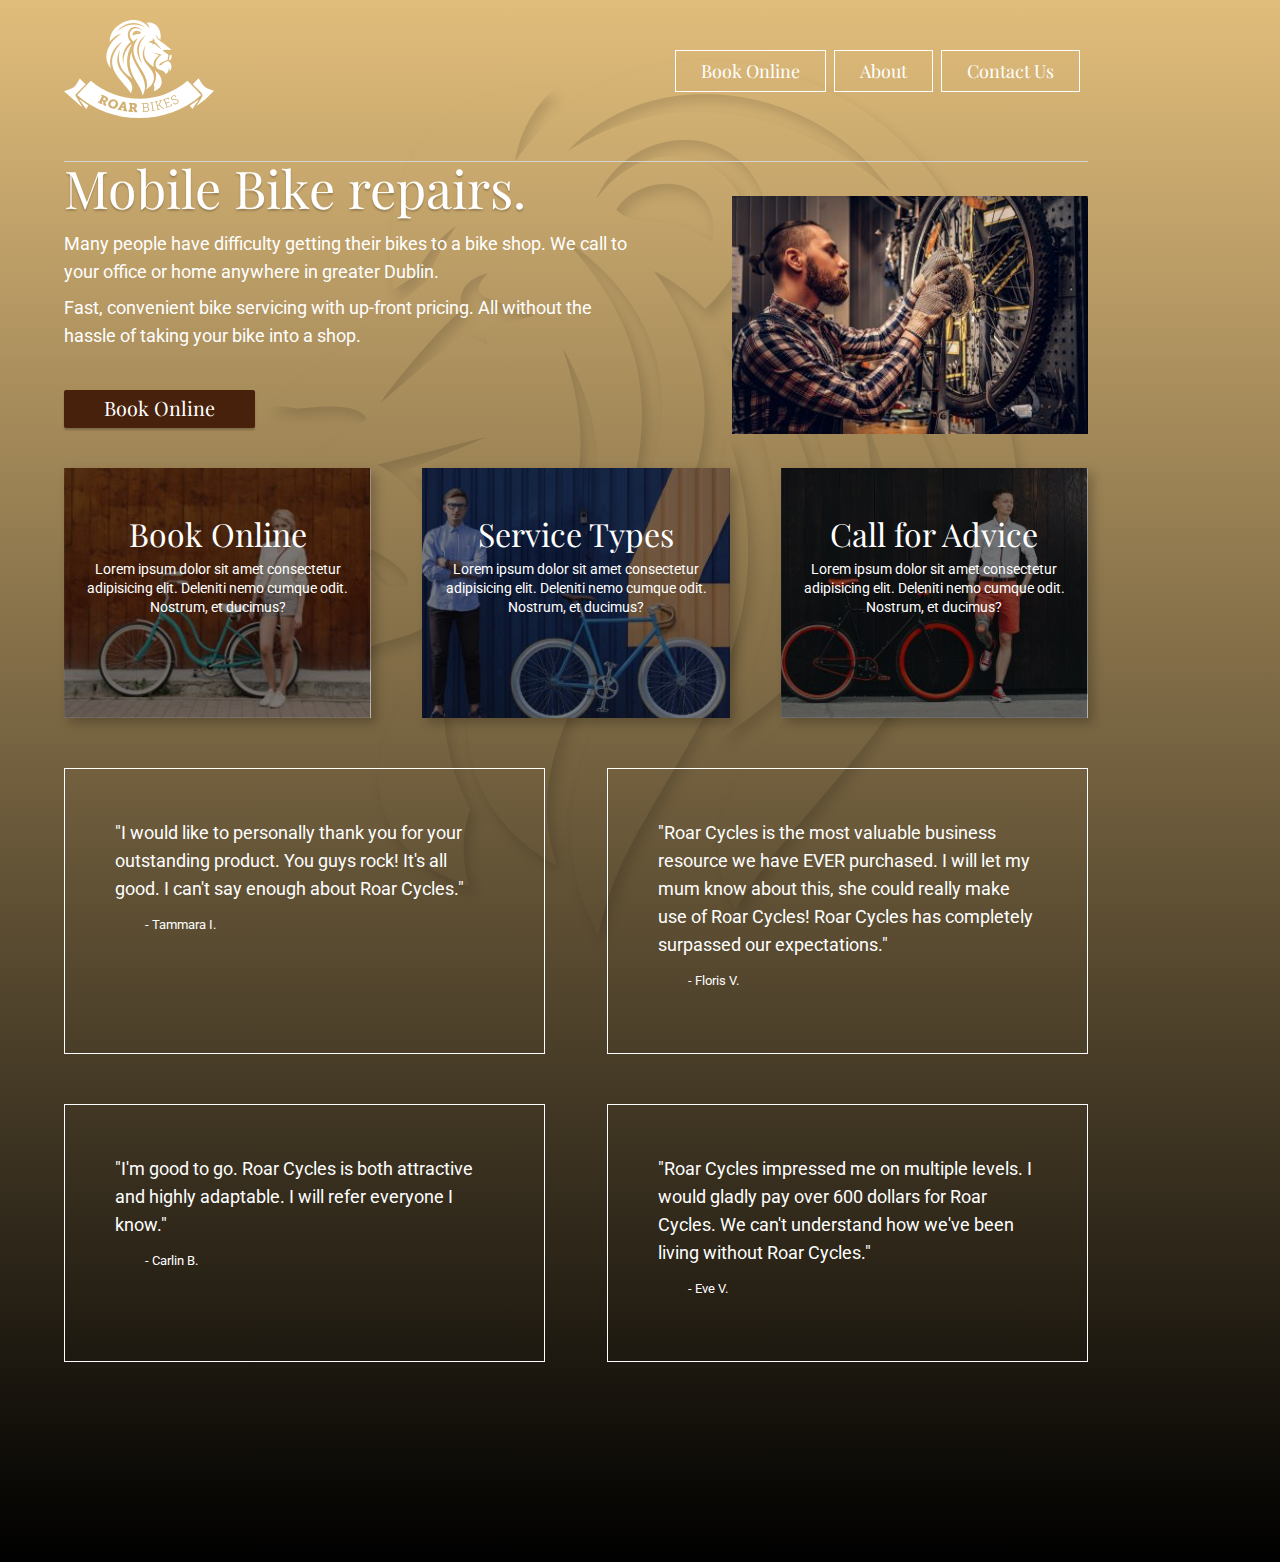
<file: index.html>
<!DOCTYPE html>
<html lang="en">
<head>
    <meta charset="UTF-8">
    <meta name="viewport" content="width=device-width, initial-scale=1.0">
    <meta http-equiv="X-UA-Compatible" content="ie=edge">
    <title>Roar Cycle - Bike Repairs in Dublin</title>

    <!-- This is Eric Meyers CSS reset -->
    <link rel="stylesheet" href="css-reset.css">

    <!-- This is my own style sheet -->
    <link rel="stylesheet" href="style.css">
    <link href="https://fonts.googleapis.com/css?family=Playfair+Display|Roboto:300&display=swap" rel="stylesheet">
    <link rel="stylesheet" href="https://use.fontawesome.com/releases/v5.8.2/css/all.css" integrity="sha384-oS3vJWv+0UjzBfQzYUhtDYW+Pj2yciDJxpsK1OYPAYjqT085Qq/1cq5FLXAZQ7Ay" crossorigin="anonymous">


</head>
<body>
    <div class="container">
        <header>
            <div class="logo">
                <a id="homepage" href="index.html">
                    <img src="logo-roar-bikes.svg" alt="Logo for Bike Repair shop Roar Bikes">
                </a>
            </div>

            <nav>
                    <a class="navbutton" href="#">Book Online</a>
                        <div class="newbox">
                            <div class="dropdown">
                                <div class="drop-button"><a href="#">Onsite Service</a></div>
                                <div class="drop-button"><a href="#">Parts Delivery</a></div>
                                <div class="drop-button"><a href="#">Request Callback</a></div>
                            </div>
                        </div>
                    <a class="navbutton" href="#">About</a>
                    <a class="navbutton" href="contact-us.html">Contact Us</a>
                
            </nav>
        </header>
        


        <main>
            <div class="herobox1">
    
              <h1>Mobile Bike repairs.</h1>
                <p>Many people have difficulty getting their bikes to a bike shop. We call to your office or home anywhere in greater Dublin.</p>
                <p class="mrgn-btm"> Fast, convenient bike servicing with up-front pricing. All without the hassle of taking your bike into a shop.</p>
                <a href="test-page.html" class="mybutton mrgn-btm">Book Online</a>
            </div>
            <div class="herobox2">
                <img src="image-bike-repair-service.jpg" alt="person servicing a bike in dublin">
            </div>
        </main>



        <div class="cards">
            <div class="card1">
                <a href="#">
                    <i class="fas fa-motorcycle"></i>
                    <h2>Book Online</h2>
                    <p>Lorem ipsum dolor sit amet consectetur adipisicing elit. Deleniti nemo cumque odit. Nostrum, et ducimus?</p>
                </a>
            </div>
            <div class="card2">
                <a href="http://www.byol.me">
                    <i class="fas fa-cog"></i>
                    <h2>Service Types</h2>
                    <p>Lorem ipsum dolor sit amet consectetur adipisicing elit. Deleniti nemo cumque odit. Nostrum, et ducimus?</p>
                </a>
            </div>
            <div class="card3">
                <a href="#">
                    <i class="fas fa-phone"></i>
                    <h2>Call for Advice</h2>
                    <p>Lorem ipsum dolor sit amet consectetur adipisicing elit. Deleniti nemo cumque odit. Nostrum, et ducimus?</p>
                </a>
            </div>
        </div>


        <div class="testimonials">
        
            <div class="tbox">
                <p>"I would like to personally thank you for your outstanding product. You guys rock! It's all good. I can't say enough about Roar Cycles."</p>
                <p>- Tammara I.</p>
            </div>
        
            <div class="tbox">
                <p>"Roar Cycles is the most valuable business resource we have EVER purchased. I will let my mum know about this, she could really make use of Roar Cycles! Roar Cycles has completely surpassed our expectations."</p>
                <p>- Floris V.</p>
            </div>
        
        
            <div class="tbox">
                <p>"I'm good to go. Roar Cycles is both attractive and highly adaptable. I will refer everyone I know."</p>
                <p>- Carlin B.</p>
            </div>


            <div class="tbox">
                <p>"Roar Cycles impressed me on multiple levels. I would gladly pay over 600 dollars for Roar Cycles. We can't understand how we've been living without Roar Cycles."</p>
                <p>- Eve V.</p>
            </div>

        </div>


    </div>
</body>
</html>
</file>
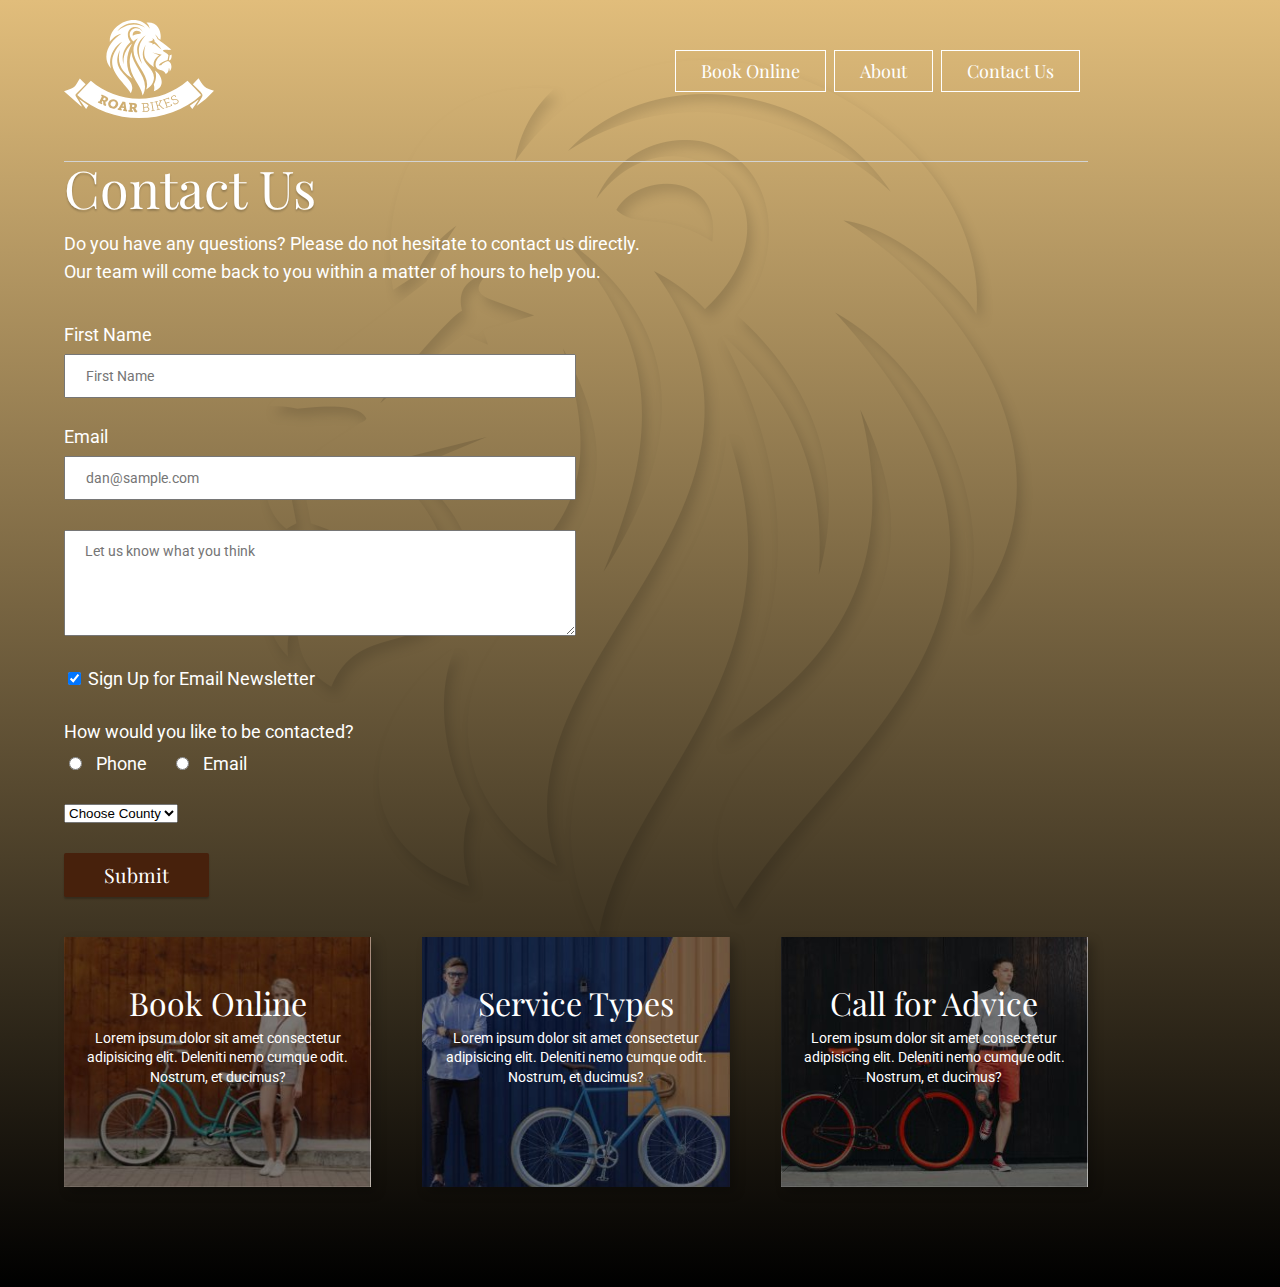
<file: contact-us.html>
<!DOCTYPE html>
<html lang="en">
<head>
    <meta charset="UTF-8">
    <meta name="viewport" content="width=device-width, initial-scale=1.0">
    <meta http-equiv="X-UA-Compatible" content="ie=edge">
    <title>Roar Cycle - Contact Us Details Address Phone Number</title>
    <meta name="description" content="Contact details for Roar - 57 Moyglare Abbey, Dublin, w23c1k2. Phone +353 5465481">

    <!-- This is Eric Meyers CSS reset -->
    <link rel="stylesheet" href="css-reset.css">

    <!-- This is my own style sheet -->
    <link rel="stylesheet" href="style.css">
    <link href="https://fonts.googleapis.com/css?family=Playfair+Display|Roboto:300&display=swap" rel="stylesheet">
    <link rel="stylesheet" href="https://use.fontawesome.com/releases/v5.8.2/css/all.css" integrity="sha384-oS3vJWv+0UjzBfQzYUhtDYW+Pj2yciDJxpsK1OYPAYjqT085Qq/1cq5FLXAZQ7Ay" crossorigin="anonymous">


</head>
<body>
    <div class="container">
        <header>
                <div class="logo">
                        <a href="index.html">
                            <img src="logo-roar-bikes.svg" alt="Logo for Bike Repair shop Roar Bikes">
                        </a>
                    </div>

            <nav>


                <div class="navbutton">
                    <a href="#">Book Online</a>



                    <div class="newbox">
                        <div class="dropdown">
                            <div class="navbutton"><a href="#book-online">Onsite Service</a></div>
                            <div class="navbutton"><a href="#book-online">Parts Delivery</a></div>
                            <div class="navbutton"><a href="#book-online">Request Callback</a></div>
                        </div>
                    </div>


                    
                </div>

                <div class="navbutton">
                    <a href="#">About</a>
                </div>
                
                <div class="navbutton">
                    <a href="contact-us.html">Contact Us</a>
                </div>


            </nav>
        </header>
        


        <div class="main">

            <h1>Contact Us</h1>
            <p>Do you have any questions? Please do not hesitate to contact us directly.<br> Our team will come back to you within a matter of hours to help you.</p>

            <form action="mail.php" method="post">

                <div class="inputwrapper">
                    <label for="name" class="newline" >First Name</label>
                    <input type="text" name="name" id="name" placeholder="First Name">
                </div>

                <div class="inputwrapper">
                    <label for="email" class="newline">Email</label>
                    <input type="email" name="email" id="email" placeholder="dan@sample.com">
                </div>

                <div class="inputwrapper">
                    <textarea name="message" id="message" cols="100" rows="5" placeholder="Let us know what you think"></textarea>
                </div>

                <div class="inputwrapper">
                    <input type="checkbox" name="emailsub" id="emailsub" value="yes-sign-me-up" checked>
                    <label for="emailsub">Sign Up for Email Newsletter</label>

                </div>

                <div class="inputwrapper">

                    <p>How would you like to be contacted?</p>
                    <input type="radio" name="contact-pref" id="phone" value="phone">
                    <label for="phone" class="margin-right-a">Phone</label>
                    
                    <input type="radio" name="contact-pref" id="email2" value="Email">
                    <label for="email2">Email</label>

                </div>
                

                <div class="inputwrapper">

                    <select name="county" id="county">

                        <option value="Not-Chosen">Choose County</option>
                        <option value="Limerick">Limerick</option>
                        <option value="Galway">Galway</option>
                        <option value="Dublin">Dublin</option>

                    </select>


                </div>

                <input type="submit" value="Submit" class="mybutton">

            </form>


        </div>



        <div class="cards">
            
            <div class="card1">
                <a href="#">
                    <i class="fas fa-motorcycle"></i>
                    <a id="book-online"></a>
                    <h2>Book Online</h2>
                    <p>Lorem ipsum dolor sit amet consectetur adipisicing elit. Deleniti nemo cumque odit. Nostrum, et ducimus?</p>
                </a>
            </div>
            <div class="card2">
                <a href="http://www.byol.me">
                    <i class="fas fa-cog"></i>
                    <h2>Service Types</h2>
                    <p>Lorem ipsum dolor sit amet consectetur adipisicing elit. Deleniti nemo cumque odit. Nostrum, et ducimus?</p>
                </a>
            </div>
            <div class="card3">
                <a href="#">
                    <i class="fas fa-phone"></i>
                    <h2>Call for Advice</h2>
                    <p>Lorem ipsum dolor sit amet consectetur adipisicing elit. Deleniti nemo cumque odit. Nostrum, et ducimus?</p>
                </a>
            </div>
        </div>


        <!--<div class="testimonials">
        
            <div class="tbox">
                <p>"I would like to personally thank you for your outstanding product. You guys rock! It's all good. I can't say enough about Roar Cycles."</p>
                <p>- Tammara I.</p>
            </div>
        
            <div class="tbox">
                <p>"Roar Cycles is the most valuable business resource we have EVER purchased. I will let my mum know about this, she could really make use of Roar Cycles! Roar Cycles has completely surpassed our expectations."</p>
                <p>- Floris V.</p>
            </div>
        
        
            <div class="tbox">
                <p>"I'm good to go. Roar Cycles is both attractive and highly adaptable. I will refer everyone I know."</p>
                <p>- Carlin B.</p>
            </div>


            <div class="tbox">
                <p>"Roar Cycles impressed me on multiple levels. I would gladly pay over 600 dollars for Roar Cycles. We can't understand how we've been living without Roar Cycles."</p>
                <p>- Eve V.</p>
            </div>

        </div>-->


    </div>
</body>
</html>
</file>
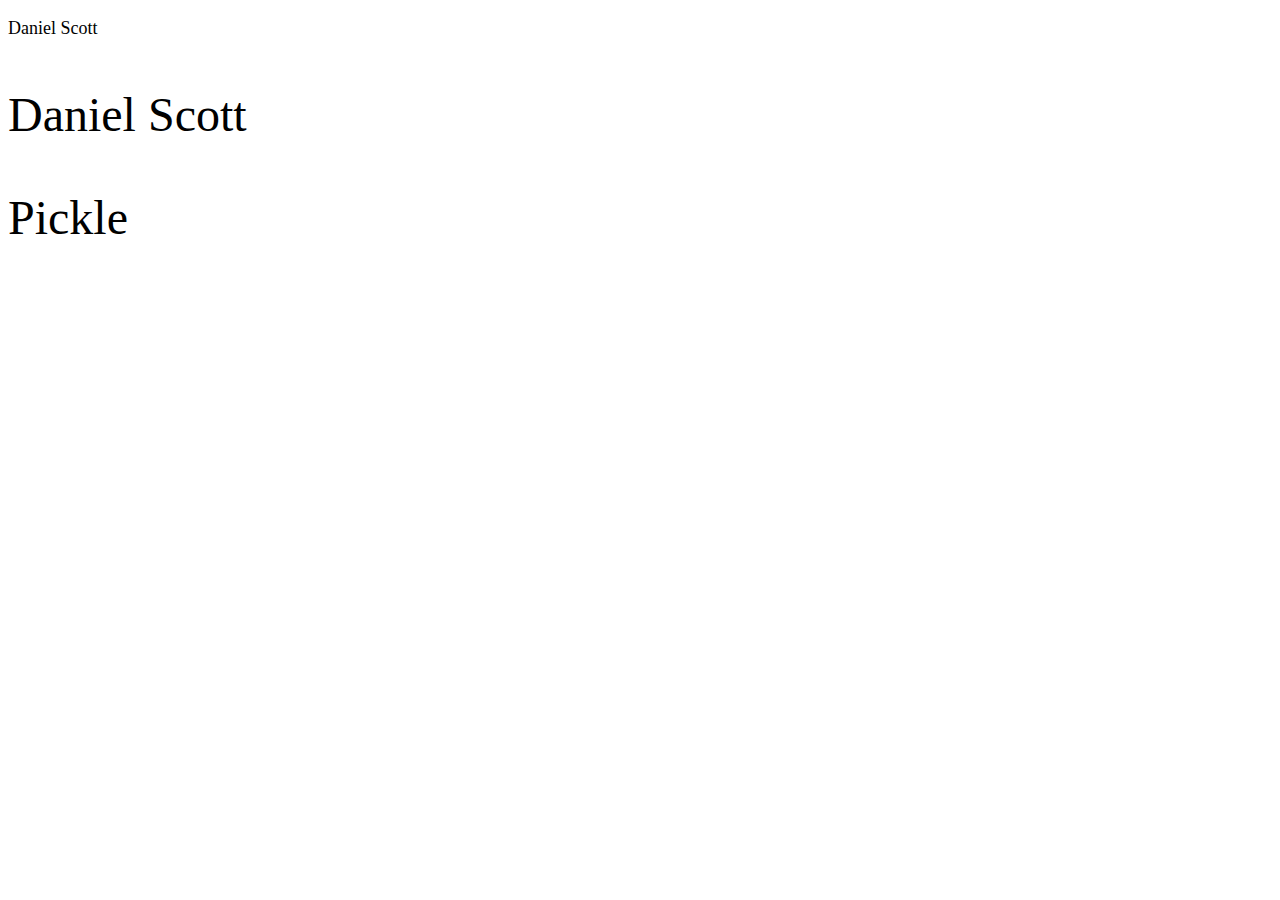
<file: fontcraziness.html>
<!DOCTYPE html>
<html lang="en">
<head>
    <meta charset="UTF-8">
    <meta name="viewport" content="width=device-width, initial-scale=1.0">
    <meta http-equiv="X-UA-Compatible" content="ie=edge">
    <title>Document</title>
    <style>
        .badsize {
            font-size: 18px;
        }

        .goodsize {
            font-size: 3rem;
        }
    
        .mybox {
            font-size: 2em;
        }
    </style>



</head>
<body>
    <p class="badsize">Daniel Scott</p>
    <p class="goodsize">Daniel Scott</p>
    <div class="mybox">    
        <p class="goodsize">Pickle</p>
    </div>
</body>
</html>
</file>
<file: style.css>
html {
    background-image: linear-gradient(#e1bd7b, #000);
}

body {
    background-image: url(image-lion-background.png);
    background-position: top center; 
    background-repeat: no-repeat;
     font-family: 'Roboto', sans-serif;
    color: white;
    font-size: 1.125rem;
}


header {
    display: flex;
    justify-content: space-between;
    align-items: center;
    padding-top: 20px;
    padding-bottom: 40px;
    border-bottom: 1px solid lightgrey;
    flex-wrap: wrap;
}



.homepage, a {
    color: white;
    text-decoration: none;
}

nav {
    display: flex;
    
}

nav a.mybutton {
    margin-left: 30px;
}

.navbutton {
    border: 1px solid white;
    margin-right: 8px;
    padding: 11px 25px;
    font-family: 'Playfair Display', serif;
    position: relative;
    display: flex;
}


.container {
    max-width: 80%;
    min-height: 300px;
    margin-left: 4rem;
    margin-right: 4rem;
    padding-bottom: 100px;
}

form {
    width: 50%;
}

main {
    min-height: 300px;
    display: flex;
    align-items: center;
}

.main2 {
    min-height: 300px;
    padding-top: 50px;
   
}

.herobox2 {
    display: flex;
    justify-content: end;
}

.cards {
    width: 100%;
    display: flex;
    justify-content: space-between;
    text-align: center;

}

.card1 {
    background-image: url(image-background-card1.jpg);
    background-size: cover;
    background-position: bottom;
    min-height: 250px;
    width: 30%;   
    box-shadow: 5px 5px 10px rgba(0, 0, 0, 0.228);
}

.card2 {
    background-image: url(image-background-card2.jpg);
    background-size: cover;
    background-position: left;
    width: 30%;
    min-height: 250px;
    box-shadow: 5px 5px 10px rgba(0, 0, 0, 0.228);
}

.card3 {
    background-image: url(image-background-card3.jpg);
    background-size: cover;
    background-position: bottom center;
    width: 30%;
    min-height: 250px;
    box-shadow: 5px 5px 10px rgba(0, 0, 0, 0.228);
}

.card1, .card2, .card3 {
    padding: 30px 0; 
    box-sizing: border-box;
}

.herobox1 {
    flex: 2;
    padding-right: 100px;
}


.herobox2 {
    flex: 1;
     
}

h1 {
    font-size: 3.25rem;
    font-family: 'Playfair Display', serif;
    margin-bottom: 1rem;
    text-shadow: 0px 2px 2px rgba(0, 0, 0, 0.228);
}

h2 {
    font-size: 2rem;
    font-family: 'Playfair Display', serif;
    margin-top: 20px;
}

p {
    line-height: 1.75rem;
    margin-bottom: 0.5rem;
}

.cards p {
    width: 90%;
    font-size: 0.85rem;
    line-height: 1.2rem;
    margin-top: 10px;
    margin-left: auto;
    margin-right: auto;
}

.cards i {
    font-size: 100px;
}

.mrgn-btm {
    margin-bottom: 40px;
}


.mybutton {
    background-color: #47210c;
    color: white;
    font-family: 'Playfair Display', serif;
    font-size: 1.1em;
    padding: 9px 40px;
    border: none;
    border-radius: 2px;
    box-shadow: 0px 2px 2px rgba(0, 0, 0, 0.228);
}

.mybutton:hover  .mybutton:focus{
    background-color: #FA4083;
    transition-duration: 1s;
    color: white;
    border: 1px dotted #721b3b;
}

a.mybutton {
    display: inline-block;
    margin-top: 1
    0px;
}

.testimonials {
    display: flex; 
    flex-wrap: wrap;
    justify-content: space-between;
    margin-bottom: 100px;
}

.tbox {
    width: 47%;
    padding: 50px;
    border: 1px solid white;
    box-sizing: border-box;
    margin-top: 50px;
}

/* .tbox :last-child {
    font-size: .8rem;
} */


.tbox p:last-of-type {
    font-size: 0.8rem;
    padding-left: 30px;
}

.dropdown {
    display: none;
    position: absolute;
    left: -5px;
    top: 24px;
    z-index: 1;
    padding-top: 20px;
    text-align: center;
}

.navbutton:hover .dropdown, 
.navbutton:focus .dropdown {
    display: block;
}

.dropdown .navbutton {
    width: 110px;
    background-color: white;
    border-bottom: 1px solid #47210c;
    font-size: 1rem;

    
}

.dropdown .navbutton a {
    color: #47210c;
    
}


.inputwrapper {
    margin-bottom: 30px;
    min-width: 22rem;
}

input[type=text], input[type=email], textarea {
    padding: 12px 20px; 
    width: 100%;
    font-family: 'Roboto', sans-serif;
    font-size: 0.85rem;
    box-sizing: border-box;
}

.newline {
    display: block;
    margin-bottom: 10px;
}

.margin-right-a {
    margin-right: 20px;
}

input[type=radio] {
    margin-right: 10px;
}

form {
    margin: 40px 0px;
}

/*--------------------------
------MEDIA QUERY----------
============================*/
@media screen and (max-width: 750px) {

nav {
    flex-direction: column;
}
.navbutton {
    border: none;
    border-bottom: 1px solid white;
    padding-right: 0;
    padding-left: 0;
    padding-bottom: 10px;

}

main {
    flex-direction: column;
    flex-wrap: wrap;
    font-size: .8em;
    align-items: center;
    padding: 0;
}

main h1 {
    font-size: 2rem;

}

.herobox1 {
    min-width: 250px;
    padding: 0;
}

.herobox2 img {
    display: none;
   
}

.cards {
    flex-direction: column;
    align-items: start;
}

.card1, .card2, .card3 {
    width: 100%;
    margin: 20px 0;
    min-height: none;
    background-position: bottom;
        
}

.cards i {
    font-size: 70px;
}


.testimonials {
    flex-direction: column;
    width: 100%;
    align-items: start;
    margin-bottom: 50px;

}

.tbox {
    width: 100%;
    padding: 15px;
}

}
</file>
